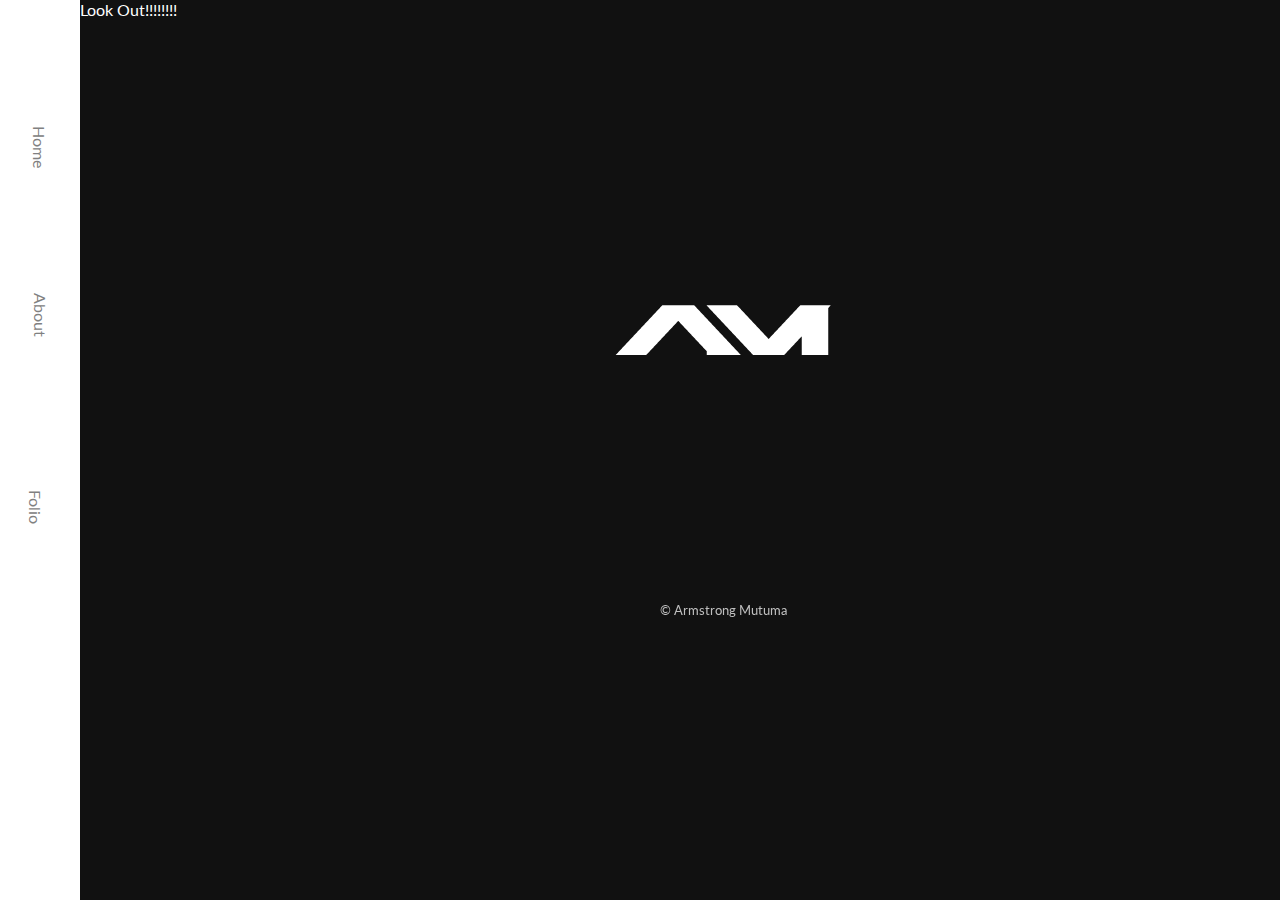
<file: index.html>
<!DOCTYPE html>
<html>
    <head>
        <link rel = "stylesheet" href="style.css">
        <link href="https://fonts.googleapis.com/css?family=Lato" rel="stylesheet"> 
    </head>
    <body>
        <div id="menu">
            <div id ="links">
            <div id ="home-button" >
                <a href ="index.html">Home</a>
            </div>
            <div id ="about-button" >
                <a href ="about.html">About</a>
            </div>
            <div id ="folio-button" >
                <a href ="folio.html">Folio</a>
            </div>
                </div>
        </div>
           
       
    
            <div id ="home">
               
             <p >Look Out!!!!!!!!</p>   
            <div id ="logo-content" class="slogan">
            <div id ="logo"><img src ="images/am%20desiger%20logo.png"></div>
            </div>
            </div>
        
            <div id ="footer" class="footer">
                    &copy; Armstrong Mutuma
                </div>
         
      
        
            
        
    </body>
</html>
</file>
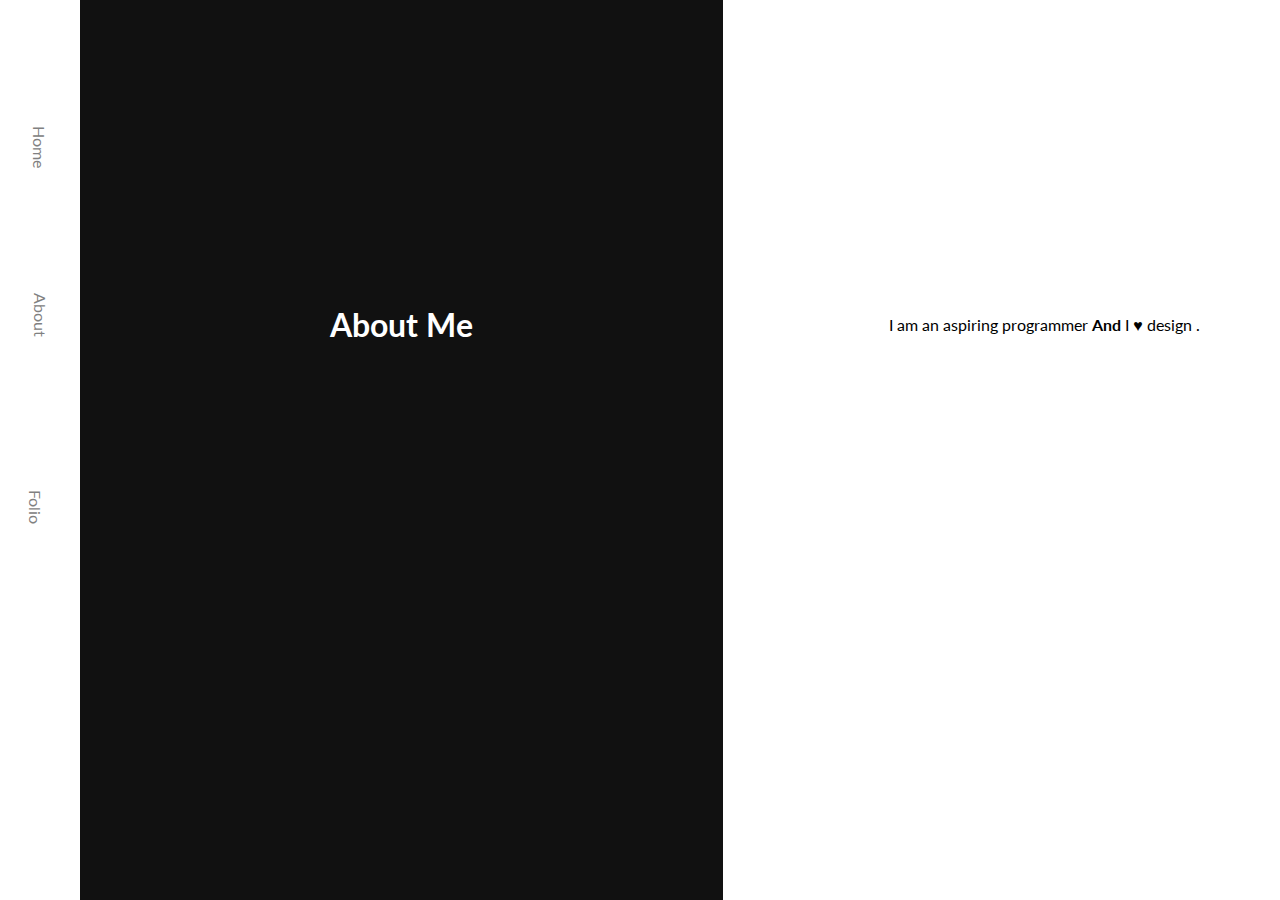
<file: about.html>
<!DOCTYPE html>
<html>
    <head>
        <link rel = "stylesheet" href="style.css">
        <link href="https://fonts.googleapis.com/css?family=Lato" rel="stylesheet"> 
    </head>
    <body>
        <div id="menu">
            <div id ="links">
            <div id ="home-button" >
                <a href ="index.html">Home</a>
                            
            </div>
            <div id ="about-button" >
                <a href ="about.html">About</a>
            </div>
            <div id ="folio-button" >
                <a href ="folio.html">Folio</a>
            </div>
                </div>
        </div>
        
            <div id ="footer" class="footer">
                    &copy; Armstrong Mutuma
                </div>
            <div id ="about">
               <div id="image-left">
                <h1>About Me</h1></div>
                 <div id="content-right"><p>
                     I am an aspiring programmer <span><strong>and</strong></span> I <span>&#9829</span> design .</p>
                     
                     
                </div>
            </div>
         
      
        
            
        
    </body>
</html>
</file>
<file: style.css>
*{
    margin: 0;
    padding: 0;
    font-family: lato;
}
#toggle{
    display: :none;
}
#links{
    width:80px;
    height: 400px;
    position: absolute;
    margin-top: 125px;
}

#home-button{
    position: absolute;
    margin-top: 12px;
    margin-left: 18px;
    transform: rotate(90deg);
}
#about-button{
    position: absolute;
    margin-top: 180px;
    margin-left: 18px;
    transform: rotate(90deg);
}
#folio-button{
    position: absolute;
    margin-top: 372px;
    margin-left: 18px;
    transform: rotate(90deg);
}
a{
    text-decoration: none;
    color: gray;
}
body{
    overflow-x: hidden;
}
#home{
    width:1286px;
    height:100%;
    background: #111111;
    position: absolute;
    left:80px;
}

#menu{
    width:80px;
    height:100%;
    background: white;
    position: fixed;
}
#footer{
    position:fixed;
    margin-top:602px;
    margin-left:660px;
}
.footer{
    color: #bfbfbf;
    font-size: 0.8em;
}
#logo-content {
    position: absolute;
    line-height: 660px;
    margin-left:535px;
}
#about{
    position: absolute;
    left:80px;
    width:1286px;
    height:100%;
}
#image-left{
    width:643px;
    height:100%;
    float:left;
    background:#111111;
}
#content-right{
    width:643px;
    height:100%;
    float:right;
    background:white;
}

#folio{
    position: absolute;
    left:80px;
    width:1286px;
    height:100%;
}
#folio-image-left{
    width:643px;
    height:100%;
    float:left;
    background:#111111;
    position: fixed;
}
#folio-content-right{
    width:643px;
    height:100%;
    float:right;
    background:white;
}

#image-left h1{
    color: white;
    line-height: 650px;
    text-align: center;
}

#content-right p {
    line-height: 650px;
    text-align: center;
    
}
#content-right span {
    text-transform: capitalize;
    
}
#home p{
    color: white;
}

#folio-image-left h1{
    color: white;
    line-height: 650px;
    text-align: center;
}

#folio-content-right{
    display: flex;
    flex-wrap: wrap;
    
}

.one {
    min-width: 321.5px;
    height:321.5px;
    background-image: url(images/e.jpg);
    background-size: cover;
    color: white;
}
.two {
    min-width: 321.5px;
    height:321.5px;
    background: orange;
}
.three {
    min-width: 321.5px;
    height:321.5px;
    background: aqua;
}
.four {
    min-width: 321.5px;
    height:321.5px;
    background: yellow;
}

#folio-content-right .one,.two,.three,.four{
    text-align: center;
    line-height: 321.5px;
    
}

.one:after{
    content: "Resort Site";
    width: 321.5px;
    height: 321.5px;
    display: block;
    background: black;
    opacity: 0.6;
    top:0px;
    position: abssolute;
    transition: all ease-in-out 0.3s;
}

.one:hover:after{
    content: "";
    position: absolute;
    top:0;
    opacity: 0;
    transition: all ease-in-out 0.2s;
}


#home{
    overflow-y: hidden;
}
</file>
